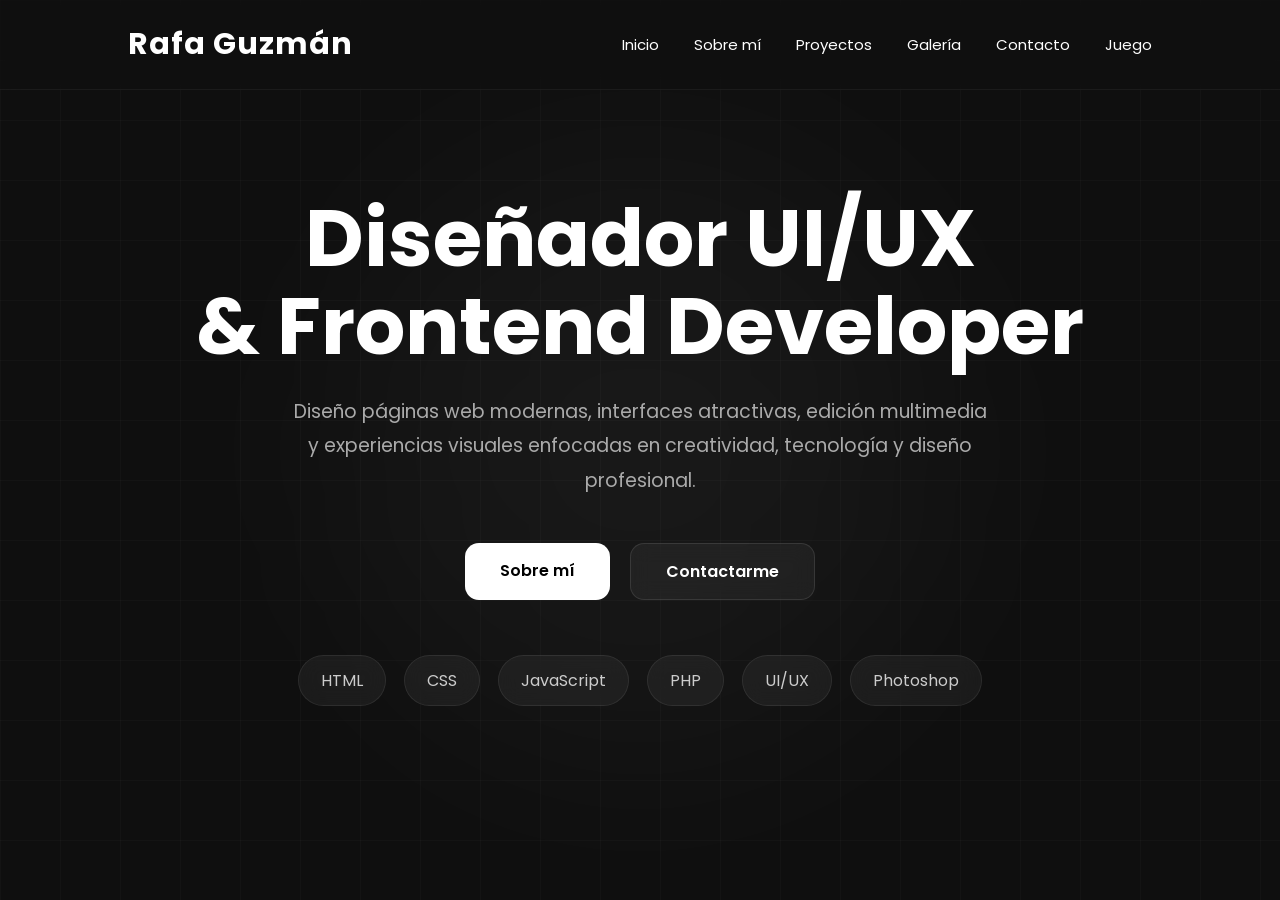
<file: index.html>
<!DOCTYPE html>
<html lang="es">
<head>
    <meta charset="UTF-8">
    <meta name="viewport" content="width=device-width, initial-scale=1.0">
    <title>Rafa Guzmán | Portafolio</title>
    <link rel="stylesheet" href="css/style.css">
</head>
<body>

<header>
    <nav>
        <h1 class="logo">Rafa Guzmán</h1>

        <ul>
            <li><a href="index.html">Inicio</a></li>
            <li><a href="hacerca_de.html">Sobre mí</a></li>
            <li><a href="proyectos.html">Proyectos</a></li>
            <li><a href="galeria.html">Galería</a></li>
            <li><a href="contacto.html">Contacto</a></li>
            <li><a href="juego.html">Juego</a></li>
        </ul>
    </nav>
</header>

<section class="hero">

    <div class="hero-content">

        <h2>
            Diseñador UI/UX <br>
            & Frontend Developer
        </h2>

        <p>
            Diseño páginas web modernas, interfaces atractivas,
            edición multimedia y experiencias visuales enfocadas
            en creatividad, tecnología y diseño profesional.
        </p>

        <div class="hero-buttons">

            <a href="hacerca_de.html" class="btn">
                Sobre mí
            </a>

            <a href="contacto.html" class="btn btn2">
                Contactarme
            </a>

        </div>

        <div class="techs">

            <span>HTML</span>
            <span>CSS</span>
            <span>JavaScript</span>
            <span>PHP</span>
            <span>UI/UX</span>
            <span>Photoshop</span>

        </div>

    </div>

</section>

</body>
</html>
</file>
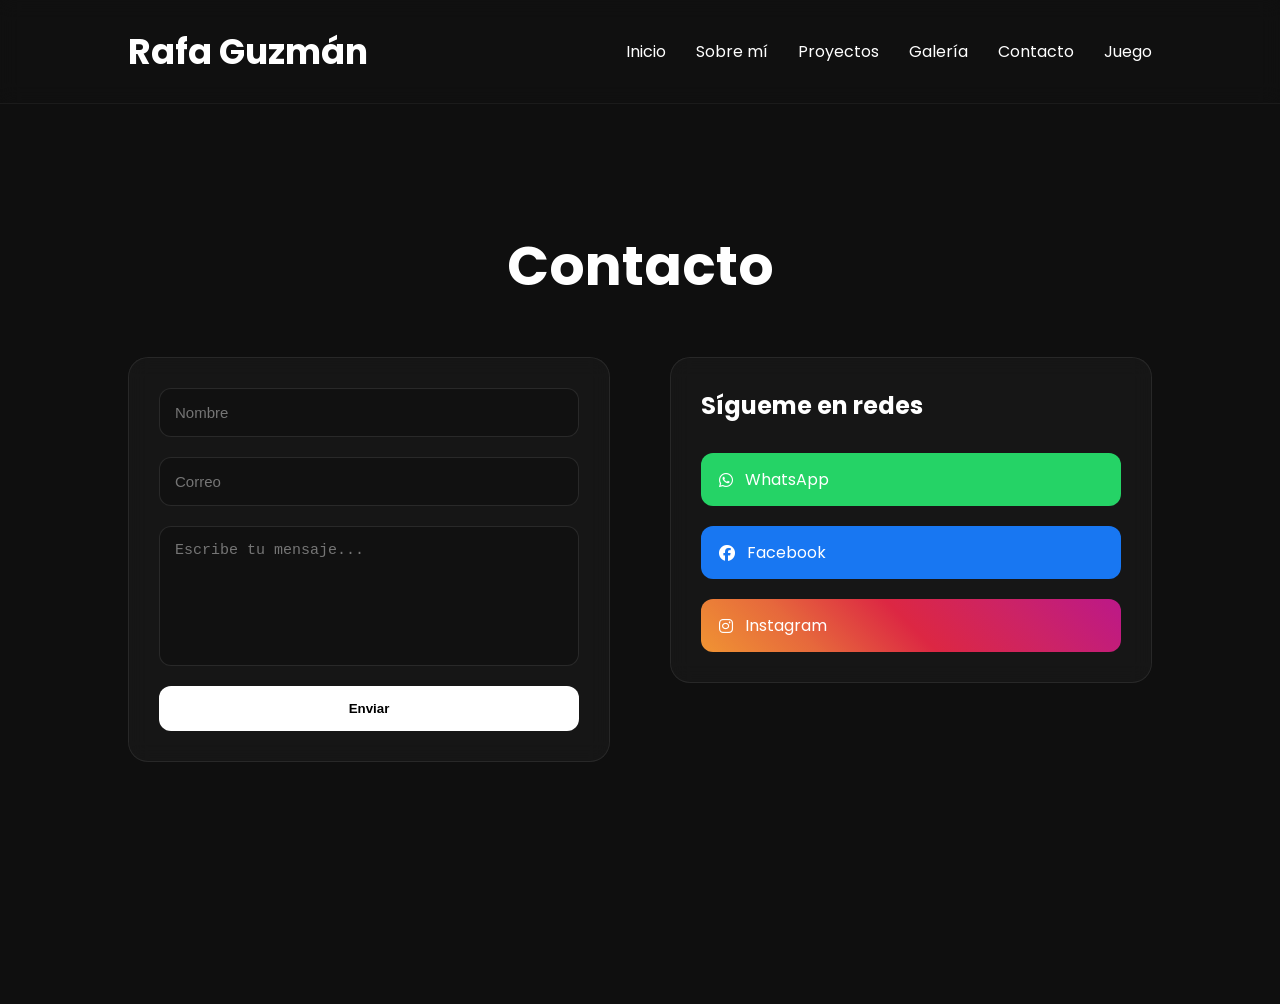
<file: contacto.html>
<!DOCTYPE html>
<html lang="es">
<head>
    <meta charset="UTF-8">
    <meta name="viewport" content="width=device-width, initial-scale=1.0">
    <title>Contacto | Rafa Guzmán</title>

    <link rel="stylesheet" href="css/contacto.css">

    <!-- ICONOS -->
    <link href="https://cdnjs.cloudflare.com/ajax/libs/font-awesome/6.5.0/css/all.min.css" rel="stylesheet">

</head>
<body>

<header>

    <nav>

        <h1 class="logo">Rafa Guzmán</h1>

        <ul>
            <li><a href="index.html">Inicio</a></li>
            <li><a href="hacerca_de.html">Sobre mí</a></li>
            <li><a href="proyectos.html">Proyectos</a></li>
            <li><a href="galeria.html">Galería</a></li>
            <li><a href="contacto.html">Contacto</a></li>
            <li><a href="juego.html">Juego</a></li>
        </ul>

    </nav>

</header>

<!-- CONTACTO -->
<section class="contact">

    <h2>Contacto</h2>

    <div class="contact-container">

        <!-- FORMULARIO -->
        <form id="formulario" action="https://pruebasguzman.infinityfreeapp.com/enviar.php" method="POST">

            <input type="text" name="nombre" placeholder="Nombre" required>

            <input type="email" name="correo" placeholder="Correo" required>

            <textarea name="mensaje" placeholder="Escribe tu mensaje..." required></textarea>

            <button type="submit">Enviar</button>

        </form>

        <!-- REDES SOCIALES -->
        <div class="social">

            <h3>Sígueme en redes</h3>

            <a href="https://wa.me/527361115971?text=Hola%20vi%20tu%20portafolio%20y%20me%20interesa%20contactarte." target="_blank">
                <i class="fa-brands fa-whatsapp"></i> WhatsApp
            </a>

            <a href="https://www.facebook.com/share/1BdmyHXTZX/" target="_blank">
                <i class="fa-brands fa-facebook"></i> Facebook
            </a>

            <a href="https://www.instagram.com/rafa_guzman8?igsh=MWt1MnFtc2cxYWg0eQ==" target="_blank">
                <i class="fa-brands fa-instagram"></i> Instagram
            </a>

        </div>

    </div>

</section>

<!-- MENSAJE ÉXITO -->
<div class="mensaje-exito" id="mensajeExito">
    <i class="fa-solid fa-circle-check"></i>
    <p>Mensaje enviado con éxito</p>
</div>

<!-- JS VALIDACIÓN + UX -->
<script>
const form = document.getElementById("formulario");
const mensaje = document.getElementById("mensajeExito");

form.addEventListener("submit", function(e){
    e.preventDefault();

    const nombre = form.nombre.value.trim();
    const correo = form.correo.value.trim();
    const mensajeTxt = form.mensaje.value.trim();

    if(nombre === "" || correo === "" || mensajeTxt === ""){
        alert("Completa todos los campos");
        return;
    }

    if(!correo.includes("@")){
        alert("Correo inválido");
        return;
    }

    // ANIMACIÓN DE ÉXITO
    mensaje.classList.add("show");

    setTimeout(() => {
        mensaje.classList.remove("show");
        form.reset();
    }, 3000);

});
</script>

</body>
</html>
</file>
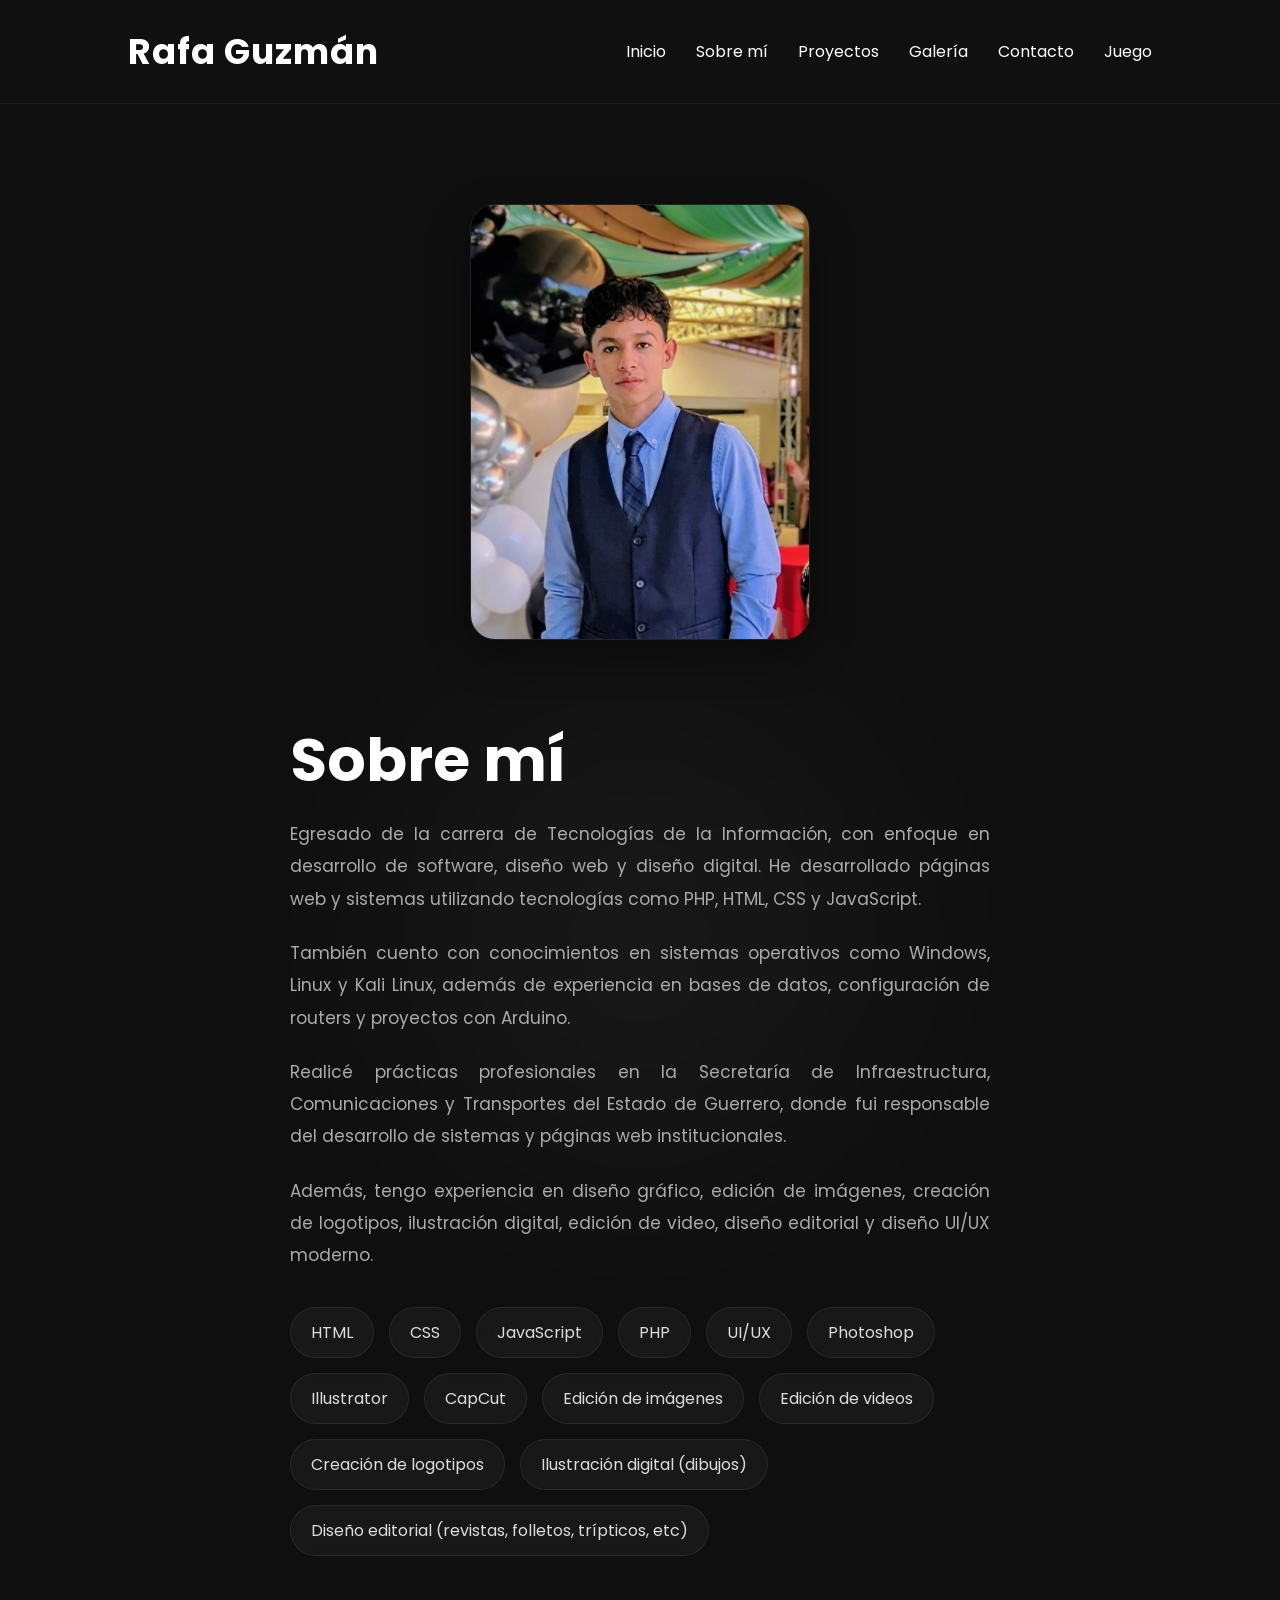
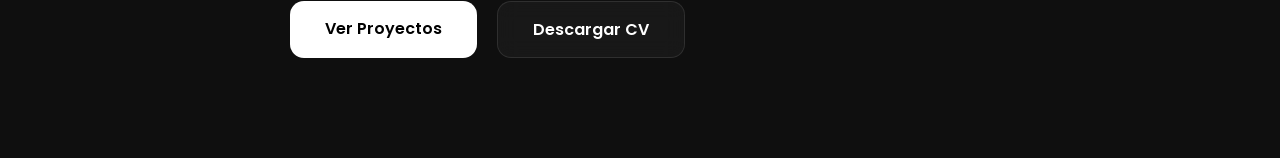
<file: hacerca_de.html>
<!DOCTYPE html>
<html lang="es">
<head>
    <meta charset="UTF-8">
    <meta name="viewport" content="width=device-width, initial-scale=1.0">
    <title>Sobre mí | Rafa Guzmán</title>
    <link rel="stylesheet" href="css/hacerca_de.css">
</head>
<body>

    <!-- HEADER -->
    <header>
        <nav>
            <h2 class="logo">Rafa Guzmán</h2>

            <ul>
                <li><a href="index.html">Inicio</a></li>
                <li><a href="hacerca_de.html">Sobre mí</a></li>
                <li><a href="proyectos.html">Proyectos</a></li>
                <li><a href="galeria.html">Galería</a></li>
                <li><a href="contacto.html">Contacto</a></li>
                <li><a href="juego.html">Juego</a></li>
            </ul>
        </nav>
    </header>

    <!-- SOBRE MI -->
    <section class="about">

        <div class="about-img">
            <img src="img/perfil.jpeg" alt="Foto de Rafa Guzmán">
        </div>

        <div class="about-content">

            <h2>Sobre mí</h2>

            <p>
                Egresado de la carrera de Tecnologías de la Información,
                con enfoque en desarrollo de software, diseño web y diseño digital.
                He desarrollado páginas web y sistemas utilizando tecnologías como
                PHP, HTML, CSS y JavaScript.
            </p>

            <p>
                También cuento con conocimientos en sistemas operativos como
                Windows, Linux y Kali Linux, además de experiencia en bases de datos,
                configuración de routers y proyectos con Arduino.
            </p>

            <p>
                Realicé prácticas profesionales en la Secretaría de Infraestructura,
                Comunicaciones y Transportes del Estado de Guerrero, donde fui responsable
                del desarrollo de sistemas y páginas web institucionales.
            </p>

            <p>
                Además, tengo experiencia en diseño gráfico, edición de imágenes,
                creación de logotipos, ilustración digital, edición de video,
                diseño editorial y diseño UI/UX moderno.
            </p>

            <!-- HABILIDADES -->
            <div class="skills">

                <span>HTML</span>
                <span>CSS</span>
                <span>JavaScript</span>
                <span>PHP</span>
                <span>UI/UX</span>
                <span>Photoshop</span>
                <span>Illustrator</span>
                <span>CapCut</span>
                <span>Edición de imágenes</span>
                <span>Edición de videos</span>
                <span>Creación de logotipos</span>
                <span>Ilustración digital (dibujos)</span>
                <span>Diseño editorial (revistas, folletos, trípticos, etc)</span>

            </div>

            <!-- BOTONES -->
            <div class="buttons">

                <a href="proyectos.html" class="btn">
                    Ver Proyectos
                </a>

                <a href="Rafael_Romero_Guzman_CV.pdf" class="btn btn2" download>
                    Descargar CV
                </a>

            </div>

        </div>

    </section>

</body>
</html>
</file>
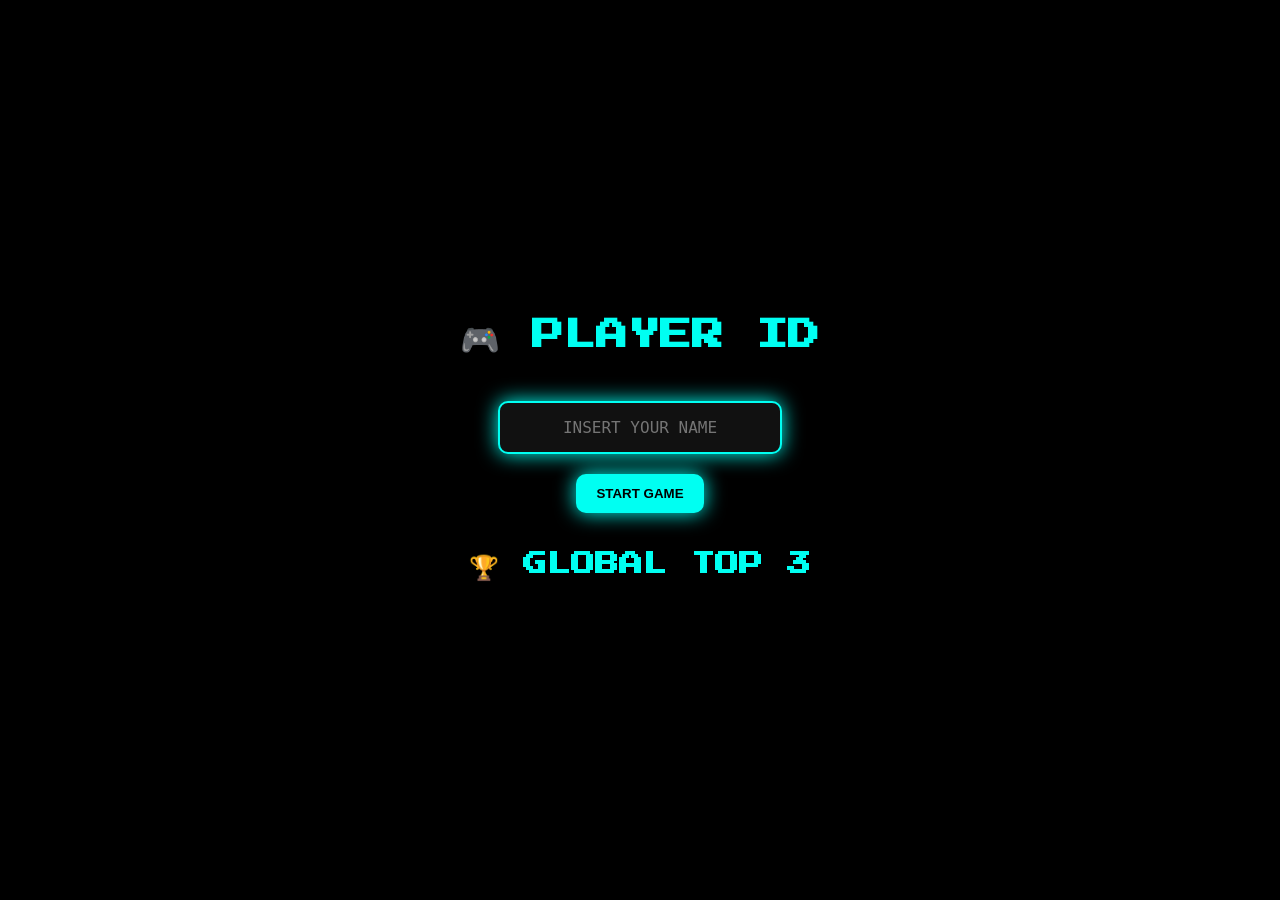
<file: juego.html>
<!DOCTYPE html>
<html lang="es">
<head>

<meta charset="UTF-8">
<meta name="viewport" content="width=device-width, initial-scale=1.0">

<title>Arcade Game</title>

<link rel="stylesheet" href="css/juego.css">

<link href="https://fonts.googleapis.com/css2?family=Press+Start+2P&display=swap" rel="stylesheet">

</head>

<body>


<canvas id="particles"></canvas>

<div id="nameScreen" class="screen">

    <h1>🎮 PLAYER ID</h1>

    <input
    id="nameInput"
    type="text"
    placeholder="INSERT YOUR NAME"
    maxlength="12">

    <button id="enterBtn">
        START GAME
    </button>

    <div class="top-global">

        <h2>🏆 GLOBAL TOP 3</h2>

        <ul id="globalRank"></ul>

    </div>

</div>

<!-- START -->
<div id="start" class="screen hidden">

    <h1>🕹 INSERT COIN</h1>

    <button id="startBtn">
        START
    </button>

</div>

<div id="game" class="game hidden">

    <div class="hud">

        <p>
            PUNTOS:
            <span id="score">0</span>
        </p>

        <p>
            NIVEL:
            <span id="level">1</span>
        </p>

        <p>
            TIEMPO:
            <span id="time">30</span>
        </p>

    </div>

    <div id="box"></div>

    <div class="skins">

        <button onclick="setSkin('cyan')">
            CYAN
        </button>

        <button onclick="setSkin('red')">
            RED
        </button>

        <button onclick="setSkin('green')">
            GREEN
        </button>

    </div>

</div>

<div id="over" class="screen hidden">

    <h1>GAME OVER</h1>

    <p id="final"></p>

    <h3>🏆 TOP 3</h3>

    <ul id="rank"></ul>

    <div class="buttons">

        <button onclick="location.reload()">
            RESTART
        </button>

        <button onclick="exitGame()">
            SALIR
        </button>

    </div>

</div>

<audio id="beep" preload="auto">

    <source
    src="https://actions.google.com/sounds/v1/cartoon/pop.ogg"
    type="audio/ogg">

</audio>
<audio id="bgMusic" autoplay loop>

    <source
    src="https://cdn.pixabay.com/audio/2022/03/15/audio_c8c8a73467.mp3"
    type="audio/mpeg">

</audio>

<script src="js/juego.js"></script>

</body>
</html>
</file>
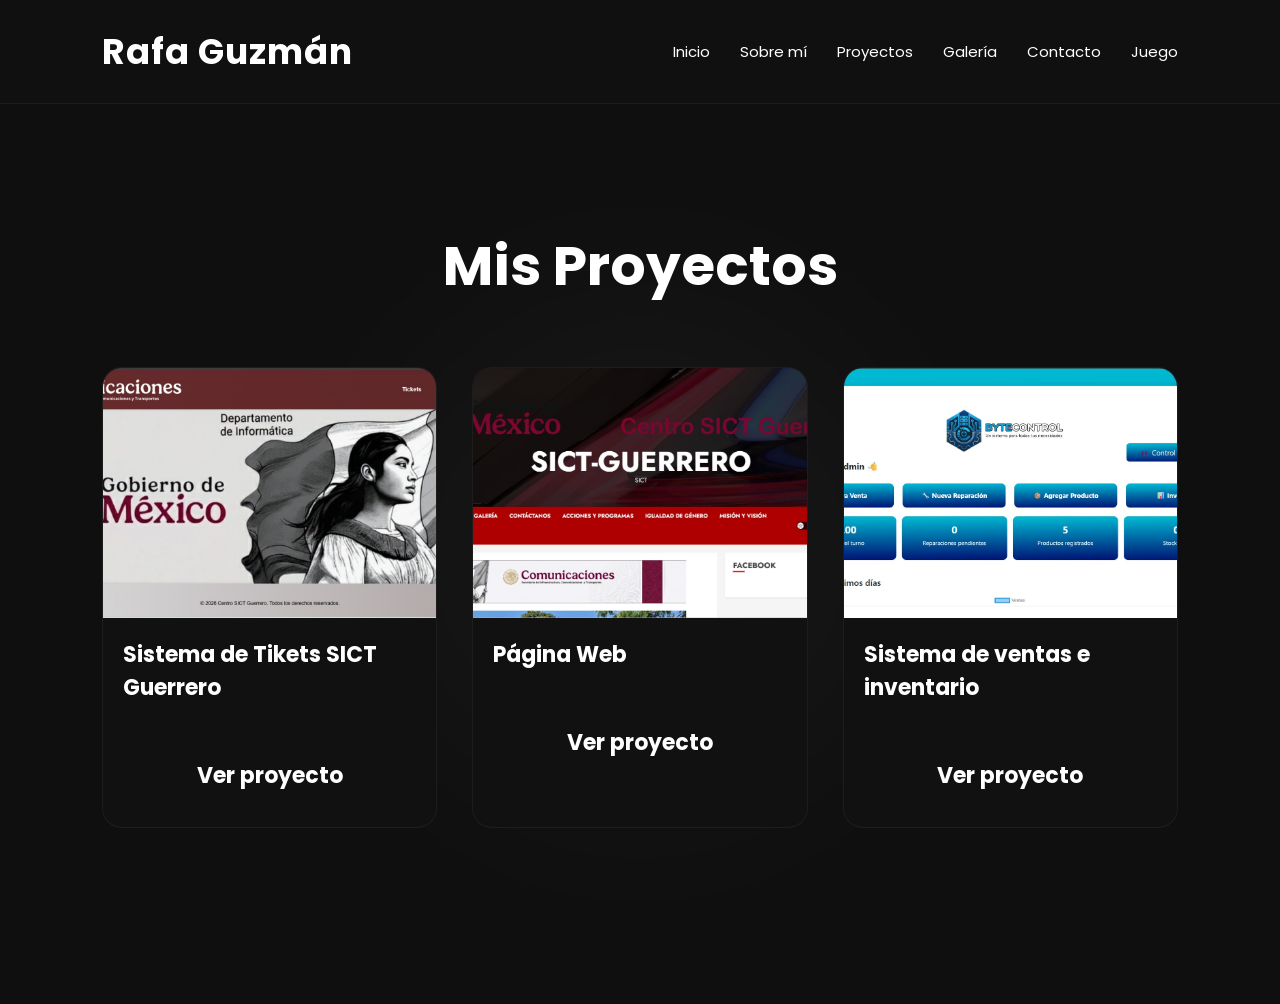
<file: proyectos.html>
<!DOCTYPE html>
<html lang="es">
<head>
    <meta charset="UTF-8">
    <meta name="viewport" content="width=device-width, initial-scale=1.0">
    <title>Proyectos</title>
    <link rel="stylesheet" href="css/proyectos.css">
</head>
<body>

    <header>
        <nav>
            <h1 class="logo">Rafa Guzmán</h1>
    
            <ul>
                <li><a href="index.html">Inicio</a></li>
                <li><a href="hacerca_de.html">Sobre mí</a></li>
                <li><a href="proyectos.html">Proyectos</a></li>
                <li><a href="galeria.html">Galería</a></li>
                <li><a href="contacto.html">Contacto</a></li>
                <li><a href="juego.html">Juego</a></li>
            </ul>
        </nav>
    </header>

<section class="projects">

    <h2>Mis Proyectos</h2>

    <div class="cards">

        <div class="card">
            <img src="img/tikets.jpeg" alt="proyecto">
            <h3>Sistema de Tikets SICT Guerrero</h3>
            <p>
   			 <a href="http://tickets.sict-guerrero.gob.mx/" target="_blank">
                <center>
                <h3>Ver proyecto</3>
                </center>
    		</a>
</p>
        </div>

        <div class="card">
            <img src="img/pagina.jpeg" alt="proyecto">
            <h3>Página Web</h3>
            <p> <a href="http://sict-guerrero.gob.mx/" target="_blank">
        	<center>
                <h3>Ver proyecto</3>
                </center>
    		</a></p>
        </div>

        <div class="card">
            <img src="img/inventario.jpeg" alt="proyecto">
            <h3>Sistema de ventas e inventario</h3>
             <p> <a href="https://pruebas-test.infinityfreeapp.com/" target="_blank">
        	<center>
                <h3>Ver proyecto</3>
                </center>
    		</a></p>
        </div>

    </div>

</section>

</body>
</html>
</file>
<file: css/style.css>
@import url('https://fonts.googleapis.com/css2?family=Poppins:wght@300;400;500;600;700&display=swap');

*{
    margin:0;
    padding:0;
    box-sizing:border-box;
    scroll-behavior:smooth;
}

body{
    font-family:'Poppins', sans-serif;
    background:#0f0f0f;
    color:white;
    overflow-x:hidden;
}

/* =========================
   SCROLL BAR
========================= */

::-webkit-scrollbar{
    width:10px;
}

::-webkit-scrollbar-track{
    background:#111;
}

::-webkit-scrollbar-thumb{
    background:#444;
    border-radius:10px;
}

/* =========================
   HEADER
========================= */

header{
    position:fixed;
    width:100%;
    top:0;
    left:0;
    z-index:1000;
    background:rgba(17,17,17,.7);
    backdrop-filter:blur(12px);
    border-bottom:1px solid rgba(255,255,255,.05);
}

nav{
    display:flex;
    justify-content:space-between;
    align-items:center;
    padding:22px 10%;
}

.logo{
    font-size:30px;
    font-weight:700;
    letter-spacing:1px;
    cursor:pointer;
}

/* =========================
   MENU
========================= */

nav ul{
    display:flex;
    list-style:none;
    gap:35px;
}

nav a{
    color:white;
    text-decoration:none;
    font-size:15px;
    position:relative;
    transition:.3s;
}

nav a::after{
    content:"";
    position:absolute;
    left:0;
    bottom:-6px;
    width:0%;
    height:2px;
    background:white;
    transition:.3s;
}

nav a:hover::after{
    width:100%;
}

/* =========================
   HERO
========================= */

.hero{
    min-height:100vh;
    display:flex;
    justify-content:center;
    align-items:center;
    text-align:center;
    padding:120px 10%;
    position:relative;
    overflow:hidden;
}

/* EFECTO FONDO */

.hero::before{
    content:"";
    position:absolute;
    width:600px;
    height:600px;
    background:rgba(255,255,255,.04);
    border-radius:50%;
    filter:blur(120px);
    top:50%;
    left:50%;
    transform:translate(-50%,-50%);
}

/* LINEAS */

.hero::after{
    content:"";
    position:absolute;
    width:100%;
    height:100%;
    background-image:
    linear-gradient(rgba(255,255,255,.02) 1px, transparent 1px),
    linear-gradient(90deg, rgba(255,255,255,.02) 1px, transparent 1px);
    background-size:60px 60px;
    z-index:0;
}

/* CONTENIDO */

.hero-content{
    position:relative;
    z-index:2;
    max-width:900px;
    animation:fadeUp 1.2s ease;
}

.hero h2{
    font-size:80px;
    line-height:1.1;
    margin-bottom:25px;
    font-weight:700;
}

.hero span{
    color:#888;
}

.hero p{
    color:#aaa;
    max-width:700px;
    margin:auto;
    margin-bottom:45px;
    line-height:1.8;
    font-size:19px;
}

/* =========================
   BOTONES
========================= */

.hero-buttons{
    display:flex;
    justify-content:center;
    gap:20px;
    flex-wrap:wrap;
}

.btn{
    background:white;
    color:black;
    padding:15px 35px;
    border-radius:14px;
    text-decoration:none;
    font-weight:600;
    transition:.4s;
    display:inline-block;
    position:relative;
    overflow:hidden;
}

.btn:hover{
    transform:translateY(-8px);
    box-shadow:0 15px 40px rgba(255,255,255,.15);
}

/* BOTON TRANSPARENTE */

.btn2{
    background:rgba(255,255,255,.05);
    color:white;
    border:1px solid rgba(255,255,255,.1);
    backdrop-filter:blur(10px);
}

.btn2:hover{
    background:white;
    color:black;
}

/* =========================
   SKILLS
========================= */

.techs{
    margin-top:55px;
    display:flex;
    justify-content:center;
    gap:18px;
    flex-wrap:wrap;
}

.techs span{
    padding:12px 22px;
    border-radius:40px;
    background:rgba(255,255,255,.05);
    border:1px solid rgba(255,255,255,.08);
    color:#ccc;
    backdrop-filter:blur(10px);
    transition:.4s;
    cursor:pointer;
}

.techs span:hover{
    background:white;
    color:black;
    transform:translateY(-6px);
}

/* =========================
   CARDS
========================= */

.cards{
    padding:100px 10%;
    display:grid;
    grid-template-columns:repeat(auto-fit,minmax(300px,1fr));
    gap:30px;
}

.card{
    background:rgba(255,255,255,.04);
    border:1px solid rgba(255,255,255,.06);
    border-radius:25px;
    padding:30px;
    backdrop-filter:blur(10px);
    transition:.4s;
}

.card:hover{
    transform:translateY(-10px);
    border-color:rgba(255,255,255,.2);
}

.card h3{
    margin-bottom:15px;
    font-size:24px;
}

.card p{
    color:#aaa;
    line-height:1.7;
}

/* =========================
   ANIMACIONES
========================= */

@keyframes fadeUp{

    from{
        opacity:0;
        transform:translateY(50px);
    }

    to{
        opacity:1;
        transform:translateY(0);
    }

}

/* =========================
   RESPONSIVE TABLET
========================= */

@media(max-width:900px){

    nav{
        flex-direction:column;
        gap:20px;
        padding:20px 5%;
    }

    nav ul{
        flex-wrap:wrap;
        justify-content:center;
        gap:20px;
    }

    .hero{
        padding:160px 8% 80px;
    }

    .hero h2{
        font-size:55px;
    }

    .hero p{
        font-size:17px;
    }

    .hero-buttons{
        flex-direction:column;
        align-items:center;
    }

    .btn{
        width:260px;
        text-align:center;
    }

}

/* =========================
   RESPONSIVE CELULAR
========================= */

@media(max-width:600px){

    .logo{
        font-size:24px;
    }

    nav{
        padding:20px;
    }

    nav ul{
        gap:15px;
    }

    nav a{
        font-size:14px;
    }

    .hero{
        padding:180px 20px 80px;
    }

    .hero h2{
        font-size:38px;
    }

    .hero p{
        font-size:15px;
        line-height:1.7;
    }

    .btn{
        width:100%;
    }

    .techs{
        gap:12px;
    }

    .techs span{
        font-size:14px;
        padding:10px 16px;
    }

}
</file>
<file: css/contacto.css>
@import url('https://fonts.googleapis.com/css2?family=Poppins:wght@300;400;500;600;700&display=swap');

*{
    margin:0;
    padding:0;
    box-sizing:border-box;
    scroll-behavior:smooth;
}

body{
    font-family:'Poppins', sans-serif;
    background:#0f0f0f;
    color:white;
    overflow-x:hidden;
}

/* =========================
   NAVBAR
========================= */

nav{
    display:flex;
    justify-content:space-between;
    align-items:center;
    padding:25px 10%;
    background:rgba(17,17,17,.8);
    backdrop-filter:blur(10px);
    position:sticky;
    top:0;
    z-index:1000;
    border-bottom:1px solid rgba(255,255,255,.05);
}

.logo{
    font-size:35px;
    font-weight:700;
}

nav ul{
    display:flex;
    list-style:none;
    gap:30px;
}

nav a{
    color:white;
    text-decoration:none;
    transition:.3s;
}

nav a:hover{
    color:#999;
}

/* =========================
   CONTACTO
========================= */

.contact{
    min-height:100vh;
    padding:120px 10%;
    display:flex;
    flex-direction:column;
    align-items:center;
}

.contact h2{
    font-size:55px;
    margin-bottom:50px;
}

/* CONTENEDOR PRINCIPAL */

.contact-container{
    display:grid;
    grid-template-columns:1fr 1fr;
    gap:60px;
    width:100%;
    max-width:1100px;
    align-items:start;
}

/* =========================
   FORMULARIO
========================= */

form{
    display:flex;
    flex-direction:column;
    gap:20px;
    padding:30px;
    border-radius:20px;
    background:rgba(255,255,255,.03);
    border:1px solid rgba(255,255,255,.08);
    backdrop-filter:blur(10px);
}

input, textarea{
    padding:15px;
    border-radius:12px;
    border:1px solid rgba(255,255,255,.1);
    background:#111;
    color:white;
    font-size:15px;
    outline:none;
}

textarea{
    min-height:140px;
    resize:none;
}

button{
    padding:15px;
    border:none;
    border-radius:12px;
    background:white;
    color:black;
    font-weight:600;
    cursor:pointer;
    transition:.3s;
}

button:hover{
    transform:translateY(-5px);
    background:#ddd;
}

.mensaje-exito{
    position:fixed;
    top:20px;
    right:20px;
    background:#111;
    border:1px solid rgba(255,255,255,.1);
    padding:15px 20px;
    border-radius:12px;
    display:flex;
    align-items:center;
    gap:10px;
    transform:translateY(-30px);
    opacity:0;
    pointer-events:none;
    transition:.4s;
    z-index:9999;
}

.mensaje-exito.show{
    transform:translateY(0);
    opacity:1;
}

.mensaje-exito i{
    color:#25D366;
    font-size:20px;
}


/* =========================
   REDES SOCIALES
========================= */

.social{
    display:flex;
    flex-direction:column;
    gap:20px;
    padding:30px;
    border-radius:20px;
    background:rgba(255,255,255,.03);
    border:1px solid rgba(255,255,255,.08);
    backdrop-filter:blur(10px);
}

.social h3{
    font-size:24px;
    margin-bottom:10px;
}

/* BOTONES REDES */

.social a{
    display:flex;
    align-items:center;
    gap:12px;
    padding:14px 18px;
    border-radius:12px;
    text-decoration:none;
    color:white;
    transition:.3s;
}

/* WHATSAPP */
.social a:nth-child(2){
    background:#25D366;
}

.social a:nth-child(2):hover{
    background:#1ebe5d;
    transform:translateX(8px);
}

/* FACEBOOK */
.social a:nth-child(3){
    background:#1877F2;
}

.social a:nth-child(3):hover{
    background:#0f63d1;
    transform:translateX(8px);
}

/* INSTAGRAM */
.social a:nth-child(4){
    background:linear-gradient(45deg,#f09433,#e6683c,#dc2743,#cc2366,#bc1888);
}

.social a:nth-child(4):hover{
    transform:translateX(8px);
    filter:brightness(1.1);
}

/* =========================
   RESPONSIVE
========================= */

@media(max-width:900px){

    nav{
        flex-direction:column;
        gap:20px;
        padding:20px 5%;
    }

    nav ul{
        flex-wrap:wrap;
        justify-content:center;
        gap:20px;
    }

    .contact-container{
        grid-template-columns:1fr;
    }

    .contact h2{
        font-size:40px;
    }

}

@media(max-width:600px){

    .contact{
        padding:140px 20px;
    }

    form, .social{
        padding:20px;
    }

}
</file>
<file: css/hacerca_de.css>
@import url('https://fonts.googleapis.com/css2?family=Poppins:wght@300;400;500;600;700&display=swap');

*{
    margin:0;
    padding:0;
    box-sizing:border-box;
    scroll-behavior:smooth;
}

body{
    font-family:'Poppins', sans-serif;
    background:#0f0f0f;
    color:white;
    overflow-x:hidden;
}

/* =========================
   SCROLL BAR
========================= */

::-webkit-scrollbar{
    width:10px;
}

::-webkit-scrollbar-track{
    background:#111;
}

::-webkit-scrollbar-thumb{
    background:#444;
    border-radius:10px;
}

/* =========================
   NAVBAR
========================= */

nav{
    display:flex;
    justify-content:space-between;
    align-items:center;
    padding:25px 10%;
    background:rgba(17,17,17,.8);
    backdrop-filter:blur(10px);
    position:sticky;
    top:0;
    z-index:1000;
    border-bottom:1px solid rgba(255,255,255,.05);
}

.logo{
    font-size:35px;
    font-weight:700;
    letter-spacing:1px;
}

nav ul{
    display:flex;
    list-style:none;
    gap:30px;
}

nav a{
    color:white;
    text-decoration:none;
    transition:.3s;
    position:relative;
}

nav a::after{
    content:"";
    position:absolute;
    left:0;
    bottom:-6px;
    width:0%;
    height:2px;
    background:white;
    transition:.3s;
}

nav a:hover::after{
    width:100%;
}

/* =========================
   ABOUT
========================= */

.about{
    min-height:100vh;
    display:flex;
    align-items:center;
    justify-content:center;
    gap:80px;
    padding:100px 10%;
    flex-wrap:wrap;
    position:relative;
    overflow:hidden;
}

/* EFECTO FONDO */

.about::before{
    content:"";
    position:absolute;
    width:500px;
    height:500px;
    background:rgba(255,255,255,.04);
    border-radius:50%;
    filter:blur(120px);
    top:50%;
    left:50%;
    transform:translate(-50%,-50%);
}

/* =========================
   IMAGEN
========================= */

.about-img{
    position:relative;
    z-index:2;
}

.about-img img{
    width:340px;
    border-radius:25px;
    object-fit:cover;
    transition:.5s;
    border:1px solid rgba(255,255,255,.08);
    box-shadow:0 15px 40px rgba(0,0,0,.4);
}

.about-img img:hover{
    transform:scale(1.04);
}

/* =========================
   CONTENIDO
========================= */

.about-content{
    max-width:700px;
    position:relative;
    z-index:2;
    animation:fadeUp 1s ease;
}

.about-content h2{
    font-size:60px;
    margin-bottom:25px;
    line-height:1.1;
}

.about-content p{
    color:#aaa;
    line-height:1.9;
    margin-bottom:22px;
    font-size:17px;
    text-align:justify;
}

/* =========================
   SKILLS
========================= */

.skills{
    display:flex;
    flex-wrap:wrap;
    gap:15px;
    margin-top:35px;
}

.skills span{
    border:1px solid rgba(255,255,255,.08);
    background:rgba(255,255,255,.04);
    backdrop-filter:blur(10px);
    padding:12px 20px;
    border-radius:40px;
    color:#ddd;
    transition:.4s;
    cursor:pointer;
}

.skills span:hover{
    background:white;
    color:black;
    transform:translateY(-5px);
}

/* =========================
   BOTONES
========================= */

.buttons{
    margin-top:45px;
    display:flex;
    gap:20px;
    flex-wrap:wrap;
}

.btn{
    background:white;
    color:black;
    padding:15px 35px;
    border-radius:14px;
    text-decoration:none;
    font-weight:600;
    transition:.4s;
    display:inline-block;
}

.btn:hover{
    transform:translateY(-6px);
    box-shadow:0 10px 30px rgba(255,255,255,.15);
}

.btn2{
    background:rgba(255,255,255,.04);
    color:white;
    border:1px solid rgba(255,255,255,.1);
    backdrop-filter:blur(10px);
}

.btn2:hover{
    background:white;
    color:black;
}

/* =========================
   ANIMACION
========================= */

@keyframes fadeUp{

    from{
        opacity:0;
        transform:translateY(50px);
    }

    to{
        opacity:1;
        transform:translateY(0);
    }

}

/* =========================
   RESPONSIVE TABLET
========================= */

@media(max-width:900px){

    nav{
        flex-direction:column;
        gap:20px;
        padding:20px 5%;
    }

    nav ul{
        flex-wrap:wrap;
        justify-content:center;
        gap:20px;
    }

    .about{
        text-align:center;
        padding:140px 8% 80px;
        gap:50px;
    }

    .about-content h2{
        font-size:48px;
    }

    .about-content p{
        text-align:center;
    }

    .about-img img{
        width:280px;
    }

    .buttons{
        justify-content:center;
    }

    .skills{
        justify-content:center;
    }

}

/* =========================
   RESPONSIVE CELULAR
========================= */

@media(max-width:600px){

    .logo{
        font-size:28px;
    }

    nav{
        padding:20px;
    }

    nav ul{
        gap:15px;
    }

    nav a{
        font-size:14px;
    }

    .about{
        padding:160px 20px 80px;
    }

    .about-content h2{
        font-size:38px;
    }

    .about-content p{
        font-size:15px;
        line-height:1.8;
    }

    .about-img img{
        width:100%;
        max-width:300px;
    }

    .buttons{
        flex-direction:column;
        width:100%;
    }

    .btn{
        width:100%;
        text-align:center;
    }

    .skills{
        gap:12px;
    }

    .skills span{
        font-size:14px;
        padding:10px 16px;
    }

}
</file>
<file: css/juego.css>
body{
    margin:0;
    font-family:'Press Start 2P', cursive;
    background:#05010a;
    color:#00fff2;
    overflow:hidden;
    }
    
    /* SCREENS */
    .screen{
    position:fixed;
    inset:0;
    display:flex;
    flex-direction:column;
    justify-content:center;
    align-items:center;
    background:black;
    gap:20px;
    }
    
    .hidden{display:none;}
    
    /* INPUT NOMBRE */
    #nameInput{
    padding:15px;
    font-size:16px;
    border:2px solid #00fff2;
    background:#111;
    color:#00fff2;
    text-align:center;
    border-radius:10px;
    outline:none;
    box-shadow:0 0 20px #00fff2;
    font-family:monospace;
    width:250px;
    }
    
    /* BOTONES */
    button{
    padding:12px 20px;
    background:#00fff2;
    color:black;
    border:none;
    cursor:pointer;
    border-radius:10px;
    font-weight:bold;
    box-shadow:0 0 20px #00fff2;
    transition:.3s;
    }
    
    button:hover{
    transform:scale(1.1);
    }
    
    /* GAME */
    #game{
    position:relative;
    }
    
    #box{
    width:60px;
    height:60px;
    background:#00fff2;
    position:absolute;
    border-radius:10px;
    box-shadow:0 0 20px #00fff2;
    cursor:pointer;
    }
    
    .hud{
    position:absolute;
    top:10px;
    left:10px;
    font-size:12px;
    }
    
    .skins{
    position:absolute;
    bottom:20px;
    left:50%;
    transform:translateX(-50%);
    display:flex;
    gap:10px;
    }
    
    canvas{
    position:fixed;
    inset:0;
    z-index:-1;
    }
    
    /* RANKING */
    ul{
    list-style:none;
    padding:0;
    }
</file>
<file: css/proyectos.css>
@import url('https://fonts.googleapis.com/css2?family=Poppins:wght@300;400;500;600;700&display=swap');

*{
    margin:0;
    padding:0;
    box-sizing:border-box;
}

html{
    scroll-behavior:smooth;
    width:100%;
    overflow-x:hidden;
}

body{
    font-family:'Poppins', sans-serif;
    background:#0f0f0f;
    color:white;
    overflow-x:hidden;
    width:100%;
}

/* =========================
   SCROLLBAR
========================= */

::-webkit-scrollbar{
    width:10px;
}

::-webkit-scrollbar-track{
    background:#111;
}

::-webkit-scrollbar-thumb{
    background:#444;
    border-radius:10px;
}

/* =========================
   NAVBAR
========================= */

header{
    width:100%;
}

nav{
    width:100%;
    display:flex;
    justify-content:space-between;
    align-items:center;
    padding:25px 8%;
    background:rgba(17,17,17,.85);
    backdrop-filter:blur(10px);
    position:sticky;
    top:0;
    z-index:1000;
    border-bottom:1px solid rgba(255,255,255,.05);
}

.logo{
    font-size:35px;
    font-weight:700;
    letter-spacing:1px;
    white-space:nowrap;
}

nav ul{
    display:flex;
    list-style:none;
    gap:30px;
    flex-wrap:wrap;
    justify-content:center;
}

nav a{
    color:white;
    text-decoration:none;
    position:relative;
    transition:.3s;
    font-size:15px;
}

nav a::after{
    content:"";
    position:absolute;
    left:0;
    bottom:-6px;
    width:0%;
    height:2px;
    background:white;
    transition:.3s;
}

nav a:hover::after{
    width:100%;
}

/* =========================
   PROYECTOS
========================= */

.projects{
    width:100%;
    min-height:100vh;
    padding:120px 8% 70px;
    position:relative;
}

/* blur fondo */

.projects::before{
    content:"";
    position:absolute;
    width:500px;
    height:500px;
    background:rgba(255,255,255,.04);
    border-radius:50%;
    filter:blur(120px);
    top:50%;
    left:50%;
    transform:translate(-50%,-50%);
}

/* título */

.projects h2{
    text-align:center;
    font-size:55px;
    margin-bottom:60px;
    position:relative;
    z-index:2;
}

/* GRID */

.cards{
    width:100%;
    display:grid;
    grid-template-columns:repeat(auto-fit, minmax(280px, 1fr));
    gap:35px;
    position:relative;
    z-index:2;
}

/* CARD */

.card{
    background:#111;
    border-radius:20px;
    overflow:hidden;
    border:1px solid rgba(255,255,255,.05);
    transition:.4s;
    width:100%;
}

.card:hover{
    transform:translateY(-8px);
    border-color:rgba(255,255,255,.15);
}

/* IMAGEN */

.card img{
    width:100%;
    height:250px;
    object-fit:cover;
    display:block;
    transition:.4s;
}

.card:hover img{
    transform:scale(1.05);
}

/* TEXTO */

.card h3{
    font-size:22px;
    padding:20px 20px 10px;
}

.card p{
    color:#aaa;
    font-size:14px;
    line-height:1.7;
    padding:0 20px 25px;
    word-break:break-word;
}

.card a{
    color:white;
    text-decoration:none;
    transition:.3s;
}

.card a:hover{
    color:#ccc;
}

/* =========================
   TABLET
========================= */

@media(max-width:900px){

    nav{
        flex-direction:column;
        gap:20px;
        padding:20px 5%;
    }

    .projects{
        padding:110px 5% 60px;
    }

    .projects h2{
        font-size:45px;
    }
}

/* =========================
   CELULAR
========================= */

@media(max-width:600px){

    .logo{
        font-size:28px;
        text-align:center;
    }

    nav{
        padding:20px;
    }

    nav ul{
        gap:15px;
    }

    nav a{
        font-size:14px;
    }

    .projects{
        padding:100px 20px 50px;
    }

    .projects h2{
        font-size:35px;
        margin-bottom:40px;
    }

    .cards{
        grid-template-columns:1fr;
        width:100%;
    }

    .card{
        width:100%;
    }

    /* SE MANTIENE LA ESTRUCTURA ORIGINAL */
    .card img{
        height:220px;
    }

    .card h3{
        font-size:20px;
    }
}
</file>
